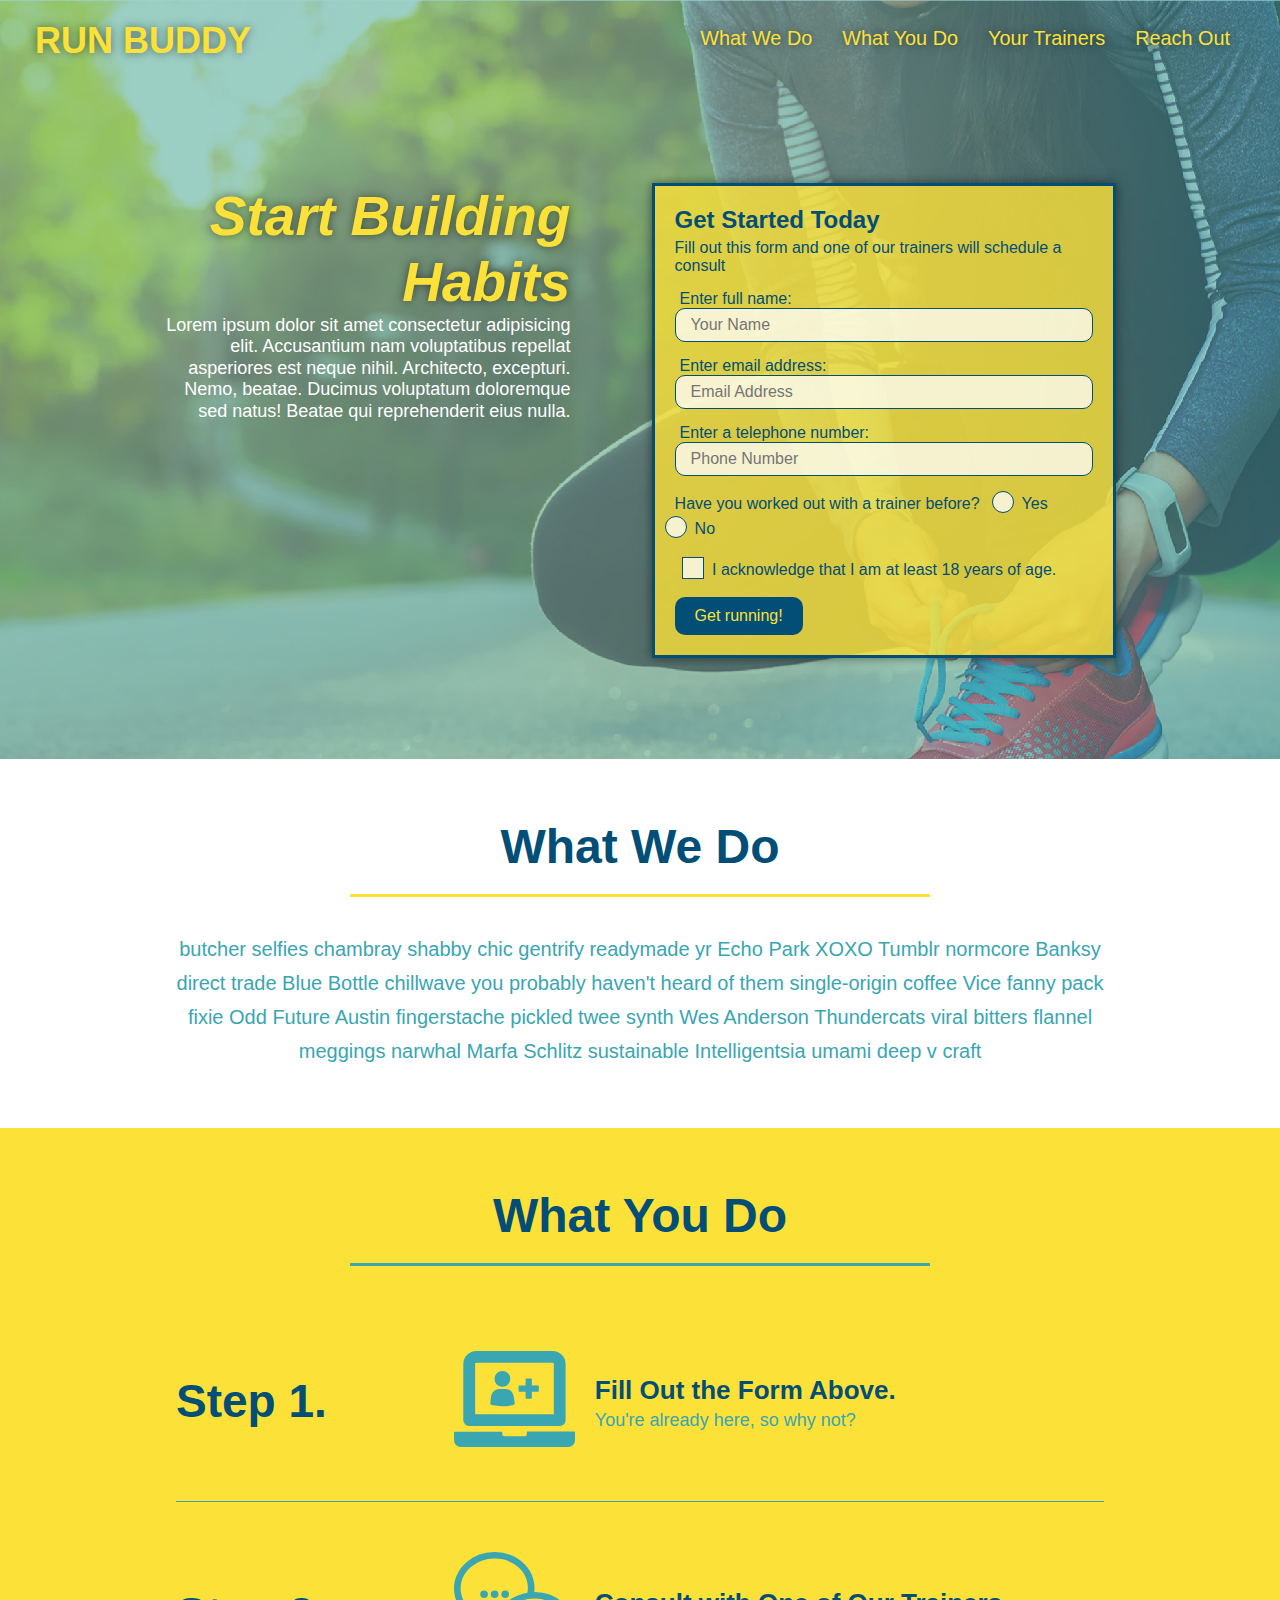
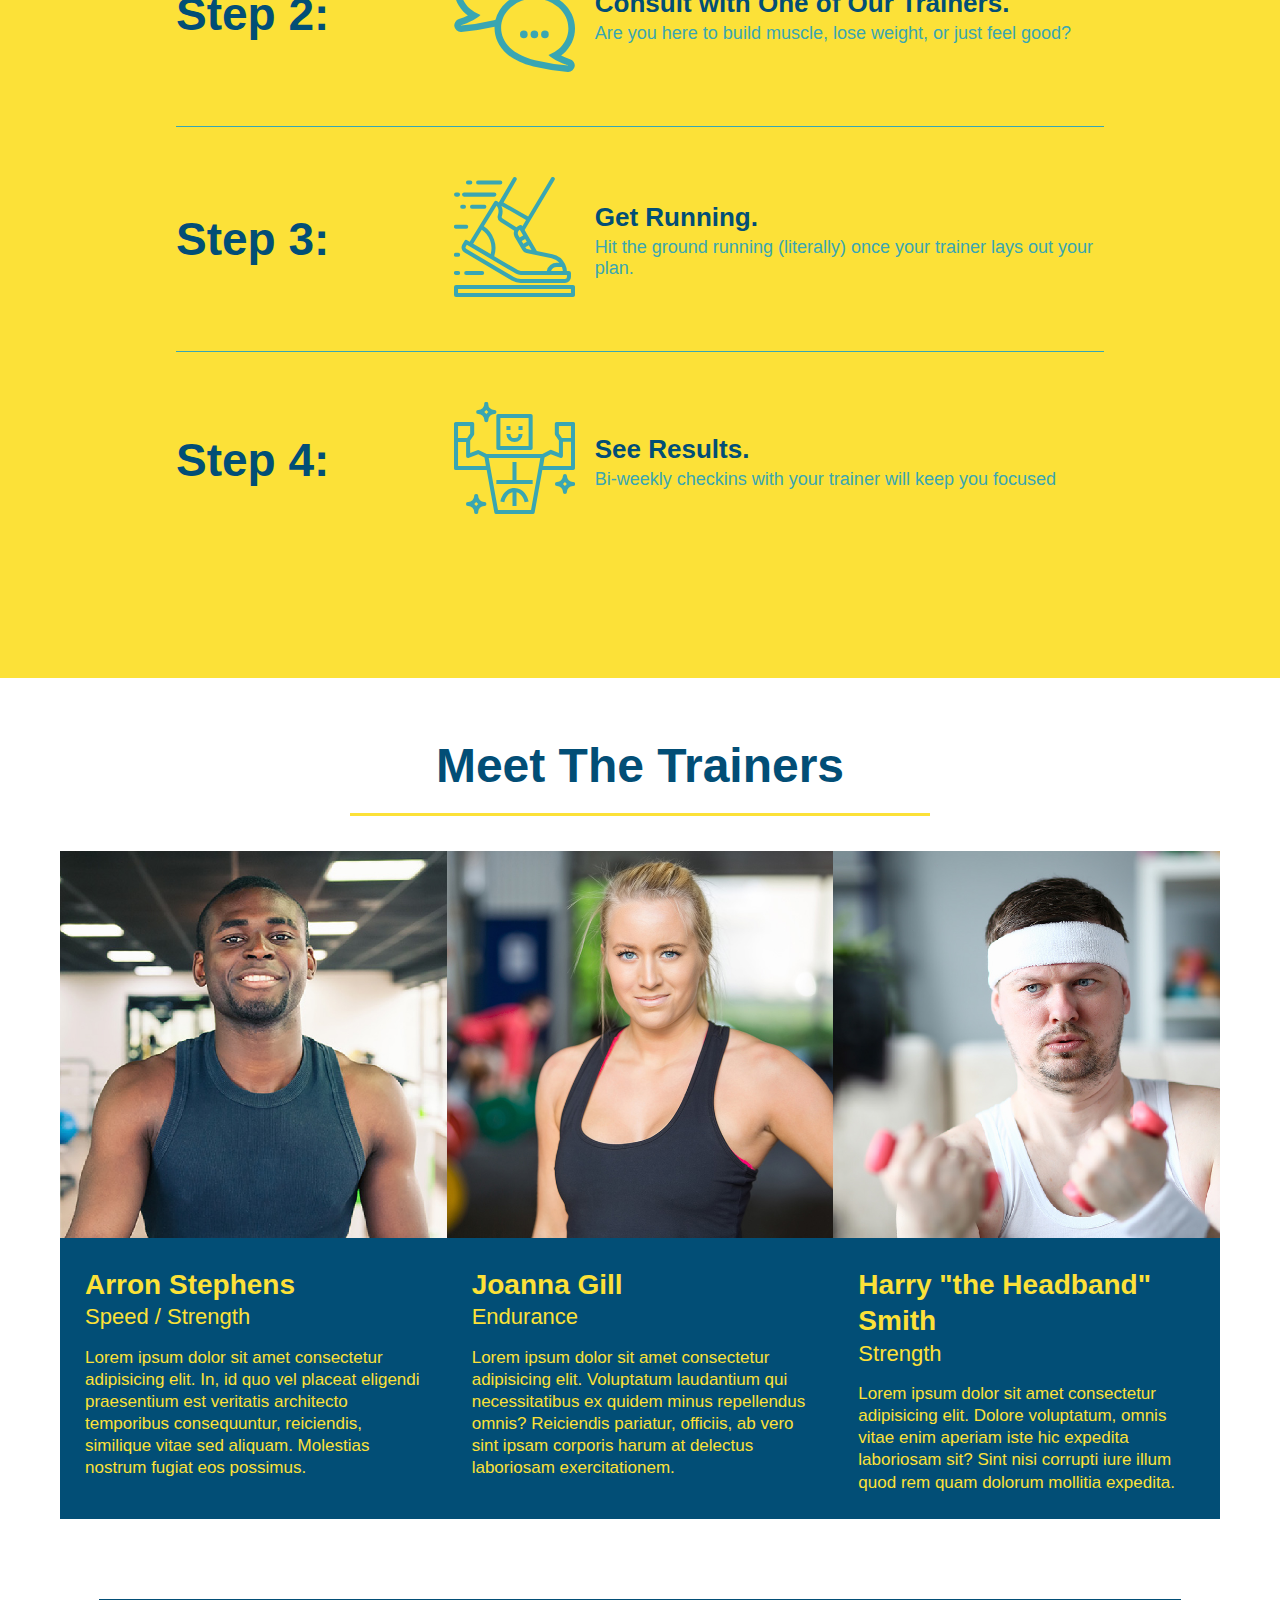
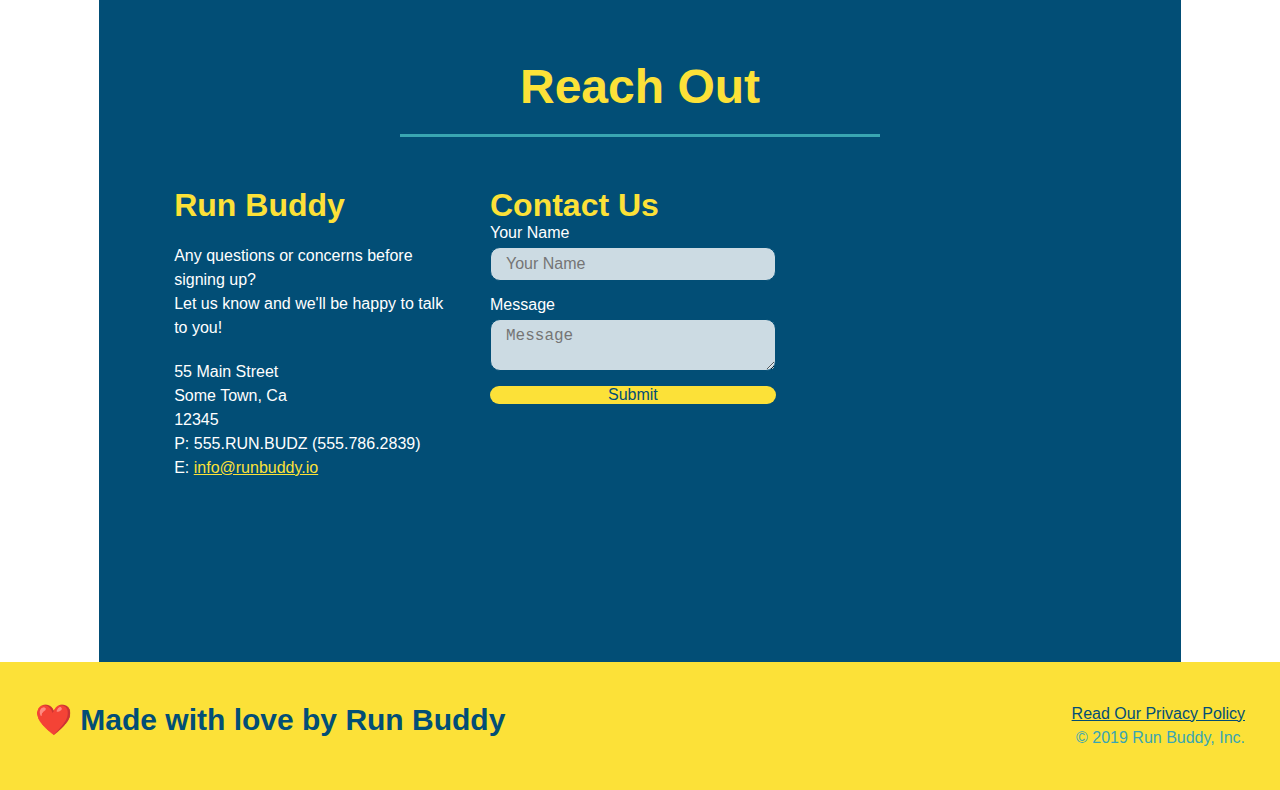
<file: index.html>
<!DOCTYPE html>
<html lang="en">
    <head>
        <meta charset="UTF-8"/>
        <meta name="viewport" content="width=device-width, initial-scale=1.0" />
        <title>Run Buddy</title>
        <link rel="stylesheet" href="./assets/css/style.css" />
    </head>
    <body>
    <!-- navigation -->
    <header>
    <h1>
        <a href="/">RUN BUDDY</a>
    </h1>
    <nav>
    <!-- Unordered list element -->
        <ul>
        <!-- List item element -->
        <li>
            <!-- Anchor element -->
            <a href="#what-we-do">What We Do</a>
            
        </li>
        <li>
            <a href="#what-you-do">What You Do</a>
        </li>
        <li>
            <a href="#your-trainers">Your Trainers</a>
        </li>
        <li>
        <a href="#reach-out">Reach Out</a>
        </li>
    </ul>
</nav>
</header>

    <!-- hero/jumbotron -->
    <section class="hero">
        <div class="hero-cta">
            <h2>Start Building Habits</h2>
            <p>
                Lorem ipsum dolor sit amet consectetur adipisicing elit. Accusantium nam voluptatibus repellat asperiores est neque nihil. 
                Architecto, excepturi. Nemo, beatae. Ducimus voluptatum doloremque sed natus! Beatae qui reprehenderit eius nulla.
            </p>
        </div>

        <div class="hero-form">
            <h3>Get Started Today</h3>
            <p>Fill out this form and one of our trainers will schedule a consult</p
            <form>
                <label for="name">Enter full name:</label>
                <input type="text" placeholder="Your Name" name="name" id="name" class="form-input">

                <label for="email">Enter email address:</label>
                <input type="text" placeholder="Email Address" name="email" id="email" class="form-input">

                <label for="phone">Enter a telephone number:</label>
                <input type="text" placeholder="Phone Number" name="phone" id="phone" class="form-input">
                <p>
                Have you worked out with a trainer before?
                <span class="radio-wrapper">
                    <input type="radio" name="trainer-confirm" id="trainer-yes" />
                    <label for="trainer-yes">Yes</label>
                </span>
                <span class="radio-wrapper">
                    <input type="radio" name="trainer-confirm" id="trainer-no" />
                    <label for="trainer-no">No</label>
                </span>
            </p>
            <p>
                <span class="checkbox-wrapper">
                    <input type="checkbox" name="age-confirm" id="checkbox" />
                    <label for="checkbox">I acknowledge that I am at least 18 years of age.</label>
                </span>                              
            </p>
            <button type="submit">
                Get running!
            </button>
        </form>
    </div>
</section>
<!-- end header -->

    <!-- "what we do" section -->
    <section id="what-we-do" class="intro">
        <div class="flex-row">
        <h2 class="section-title primary-border">What We Do</h2></div>
        <p>
            butcher selfies chambray shabby chic gentrify readymade yr Echo Park XOXO Tumblr normcore Banksy direct trade Blue
            Bottle chillwave you probably haven't heard of them single-origin coffee Vice fanny pack fixie Odd Future Austin
            fingerstache pickled twee synth Wes Anderson Thundercats viral bitters flannel meggings narwhal Marfa Schlitz
            sustainable Intelligentsia umami deep v craft
        </p>
        </div>
    </section>
    <!-- end "what we do" -->

    <!-- "what you do" section -->
    <section id="what-you-do" class="steps">
        <div class="flex-row">
        <h2 class="section-title secondary-border">What You Do</h2></div>

    <div class="step">
        <h3>Step 1.</h3>
        <div class="step-info">
            <div class="step-img">
            <img src="./assets/images/step-1.svg" alt="" />
            </div>
            <div class="step-text">
            <h4>Fill Out the Form Above.</h4>
            <p>You're already here, so why not?</p>
        </div>
    </div>
</div>

        <div class="step">
            <h3>Step 2:</h3>
            <div class="step-info">
                <div class="step-img">    
                <img src="./assets/images/step-2.svg" alt="" />
                </div>
                <div class="step-text">
                <h4>Consult with One of Our Trainers.</h4>
                <p>Are you here to build muscle, lose weight, or just feel good?</p>
        </div>
    </div>
</div>

        <div class="step">
            <h3>Step 3:</h3>
            <div class="step-info">
                <div class="step-img">
            <img src="assets/images/step-3.svg" alt="" />
            </div>
            <div class="step-text">
            <h4>Get Running.</h4>
            <p>Hit the ground running (literally) once your trainer lays out your plan.</p>
        </div>
    </div>
</div>

        <div class="step">
            <h3>Step 4:</h3>
            <div class="step-info">
                <div class="step-img">
            <img src="./assets/images/step-4.svg" alt="" />
            </div>
            <div class="step-text">
            <h4>See Results.</h4>
            <p>Bi-weekly checkins with your trainer will keep you focused</p>
        </div>
    </div>
</div>
    </section>
    <div class="trainers">
    <!-- "meet the trainers" section -->
    <section id="your-trainers">
        <div class="flex-row">
        <h2 class="section-title primary-border">Meet The Trainers</h2></div>

        <div class="trainers">
        <article class="trainer">
            <img src="./assets/images/trainer-1.jpg" alt="Arron Stephens in his workout clothes, ready to pump iron" />
            <div class="trainer-bio">
                <h3 class="trainer-name">Arron Stephens</h3>
                <h4 class="trainer-role">Speed / Strength</h4>
                <p>
                Lorem ipsum dolor sit amet consectetur adipisicing elit. In, id quo vel placeat eligendi praesentium est veritatis architecto temporibus consequuntur, 
                reiciendis, similique vitae sed aliquam. Molestias nostrum fugiat eos possimus.
                </p>
            </div>
        </article>

    <!-- second trainer bio -->
    <article class="trainer">
        <img src="./assets/images/trainer-2.jpg" alt="Joanna Gill cooling off after a workout" />
        <div class="trainer-bio">
            <h3 class="trainer-name">Joanna Gill</h3>
            <h4 class="trainer-role">Endurance</h4>
            <p>
                Lorem ipsum dolor sit amet consectetur adipisicing elit. Voluptatum laudantium qui necessitatibus ex quidem minus repellendus omnis? 
                Reiciendis pariatur, officiis, ab vero sint ipsam corporis harum at delectus laboriosam exercitationem.
            </p>
        </div>
    
    </article>

    <!-- third trainer bio -->
    <article class="trainer">
        <img src="./assets/images/trainer-3.jpg" alt="Harry Smith wearing a headband and lifting comically small pink weights" />
        <div class="trainer-bio">
            <h3 class="trainer-name">Harry "the Headband" Smith</h3>
            <h4 class="trainer-role">Strength</h4>
            <p>
                Lorem ipsum dolor sit amet consectetur adipisicing elit. Dolore voluptatum, 
                omnis vitae enim aperiam iste hic expedita laboriosam sit? Sint nisi corrupti iure illum quod rem quam dolorum mollitia expedita.
            </p>
        </div>
    </article>
</div>
    </section>

    <!-- "reach out" section -->
    <section id="reach-out" class="contact">
        <div class="flex-row">
        <h2 class="section-title secondary-border">Reach Out</h2></div>
        <div class="contact-info">
            <div>
                <h3>Run Buddy</h3>
                <p>
                    Any questions or concerns before signing up?
                    <br />
                    Let us know and we'll be happy to talk to you!
                </p>

                <address>
                    55 Main Street <br />
                    Some Town, Ca <br />
                    12345<br />
                    P: 555.RUN.BUDZ (555.786.2839)<br />
                    E: <a href="mailto:info@runbuddy.io">info@runbuddy.io</a>
                </address>

            </div>

            <div class="contact-form">
                <h3>Contact Us</h3>
                <form>
                    <label for="contact-name">Your Name</label>
                    <input type="text" id="contact-name" placeholder="Your Name" />
            
                    <label for="contact-message">Message</label>
                    <textarea id="contact-message" placeholder="Message"></textarea>
            
                    <button type="submit">Submit</button>
                </form>
            </div>

            <iframe
                src="https://www.google.com/maps/embed?pb=!1m18!1m12!1m3!1d3552.2813744206524!2d-82.25111778403682!3d27.084422559195225!2m3!1f0!2f0!3f0!3m2!1i1024!2i768!4f13.1!3m3!1m2!1s0x88c3530e6b4020c1%3A0x9796719fc998642e!2s2565%20Clovelon%20St%2C%20North%20Port%2C%20FL%2034291!5e0!3m2!1sen!2sus!4v1629335329958!5m2!1sen!2sus"
                style="border:0;"
                allowfullscreen=""
                loading="lazy">
            </iframe>

            </div>
        </section>

    <!-- footer -->
    <footer>
        <h2>❤️ Made with love by Run Buddy</h2>
        <div>
            <a href="./privacy-policy.html">Read Our Privacy Policy</a><br />
            &copy; 2019 Run Buddy, Inc.
        </div>
        </div>
    </footer>
    </header>
    </body>
</html>
</file>
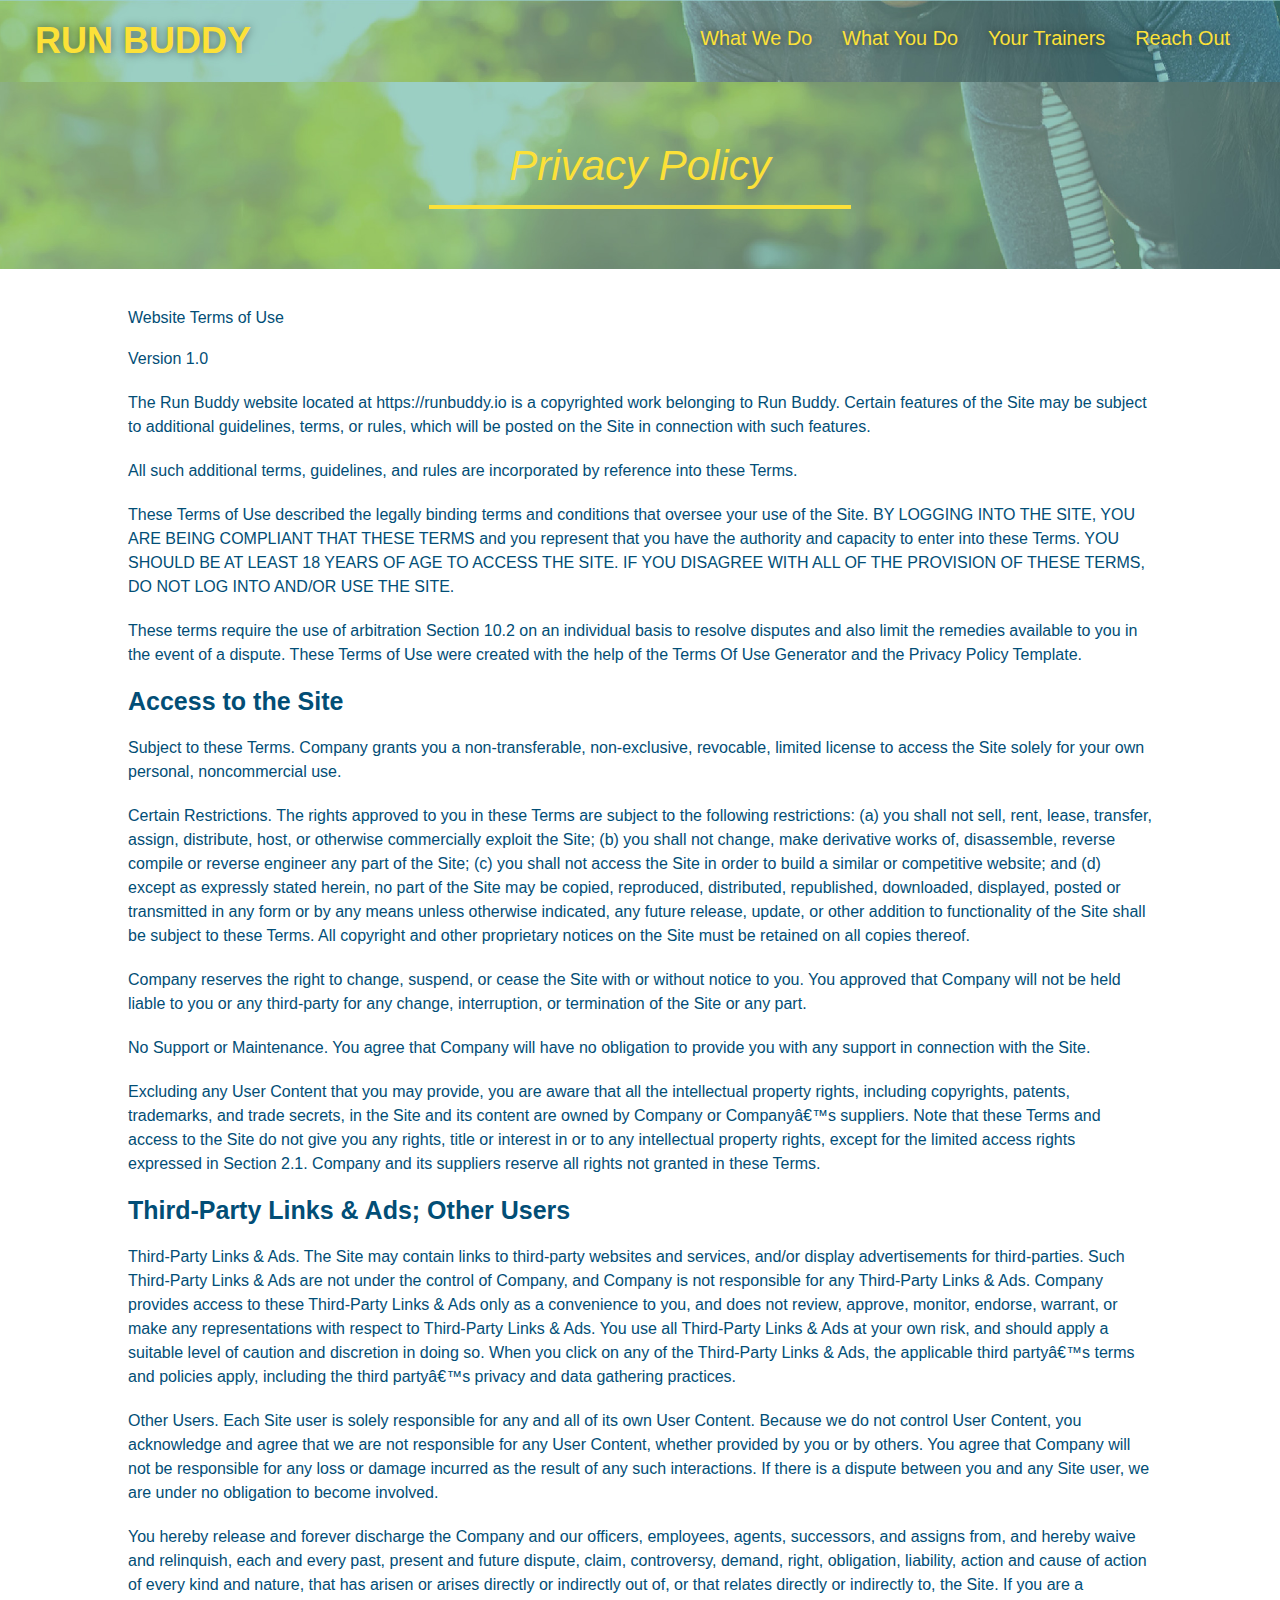
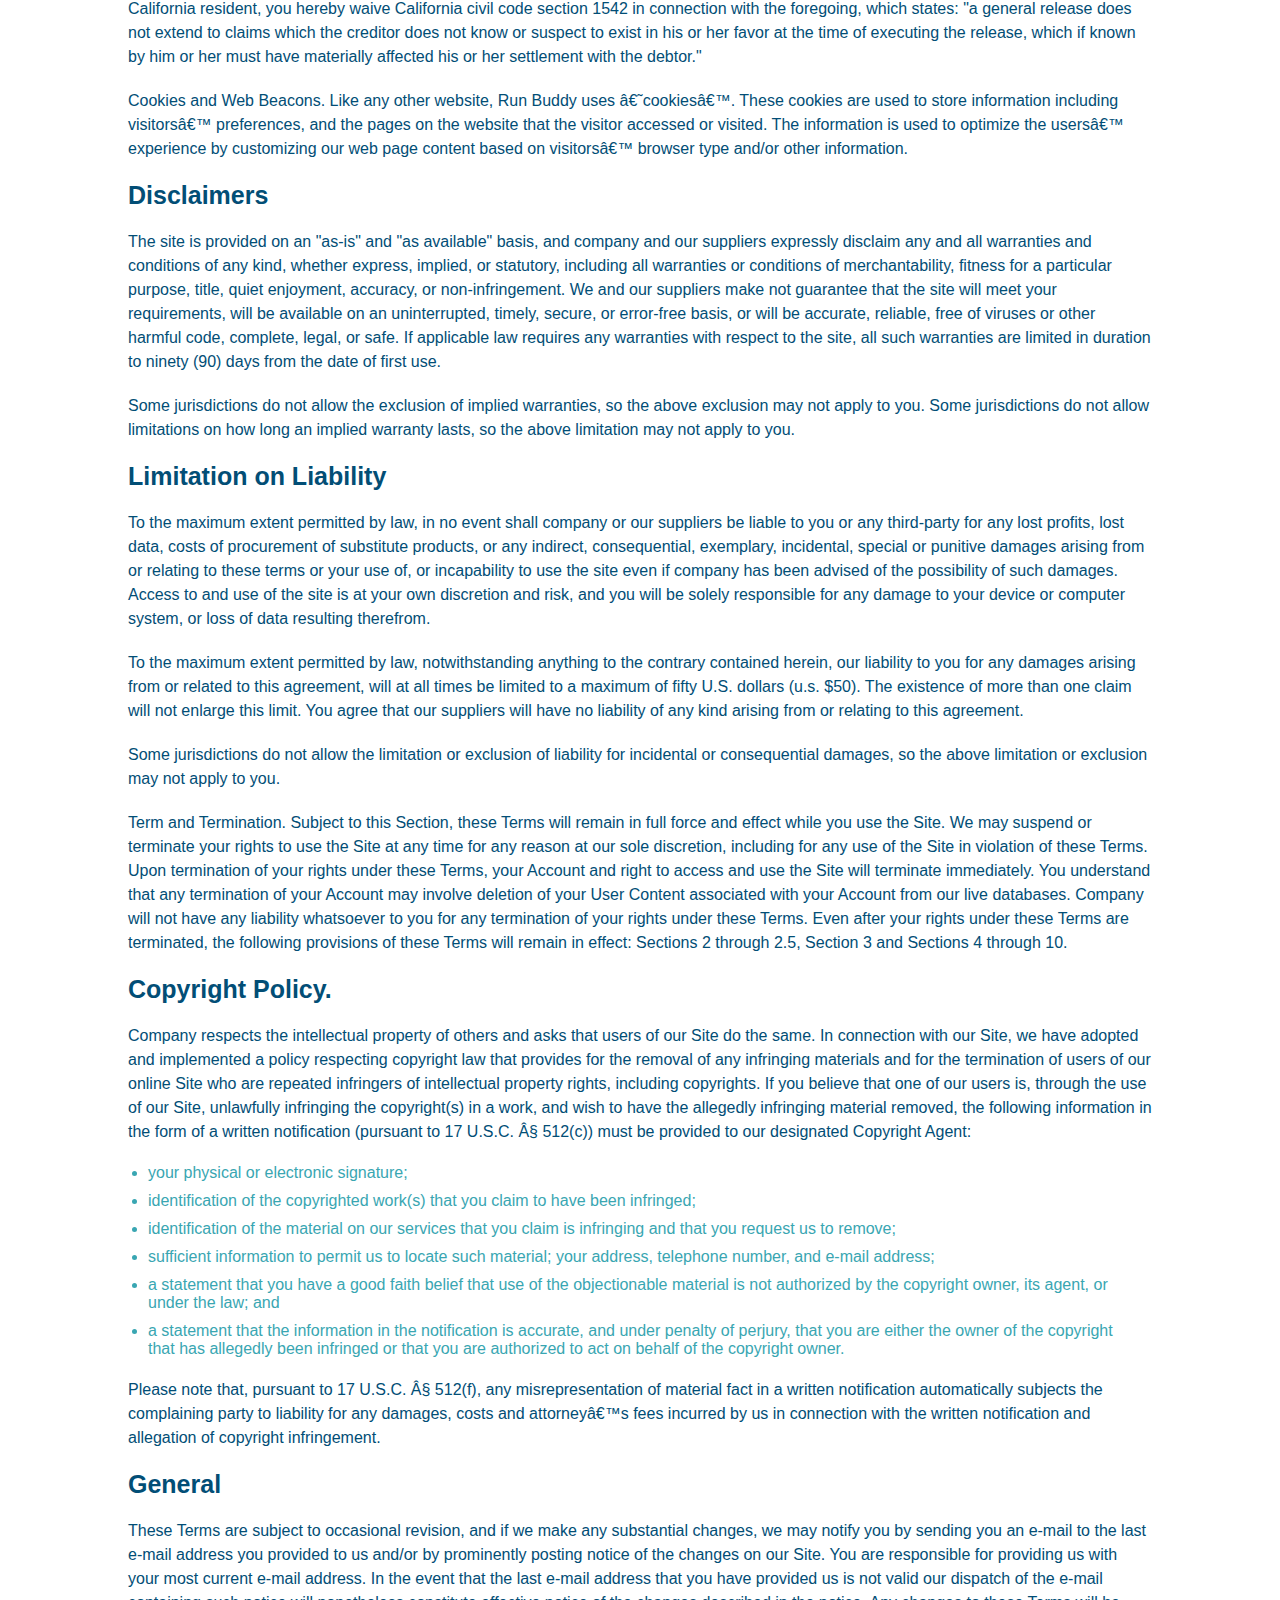
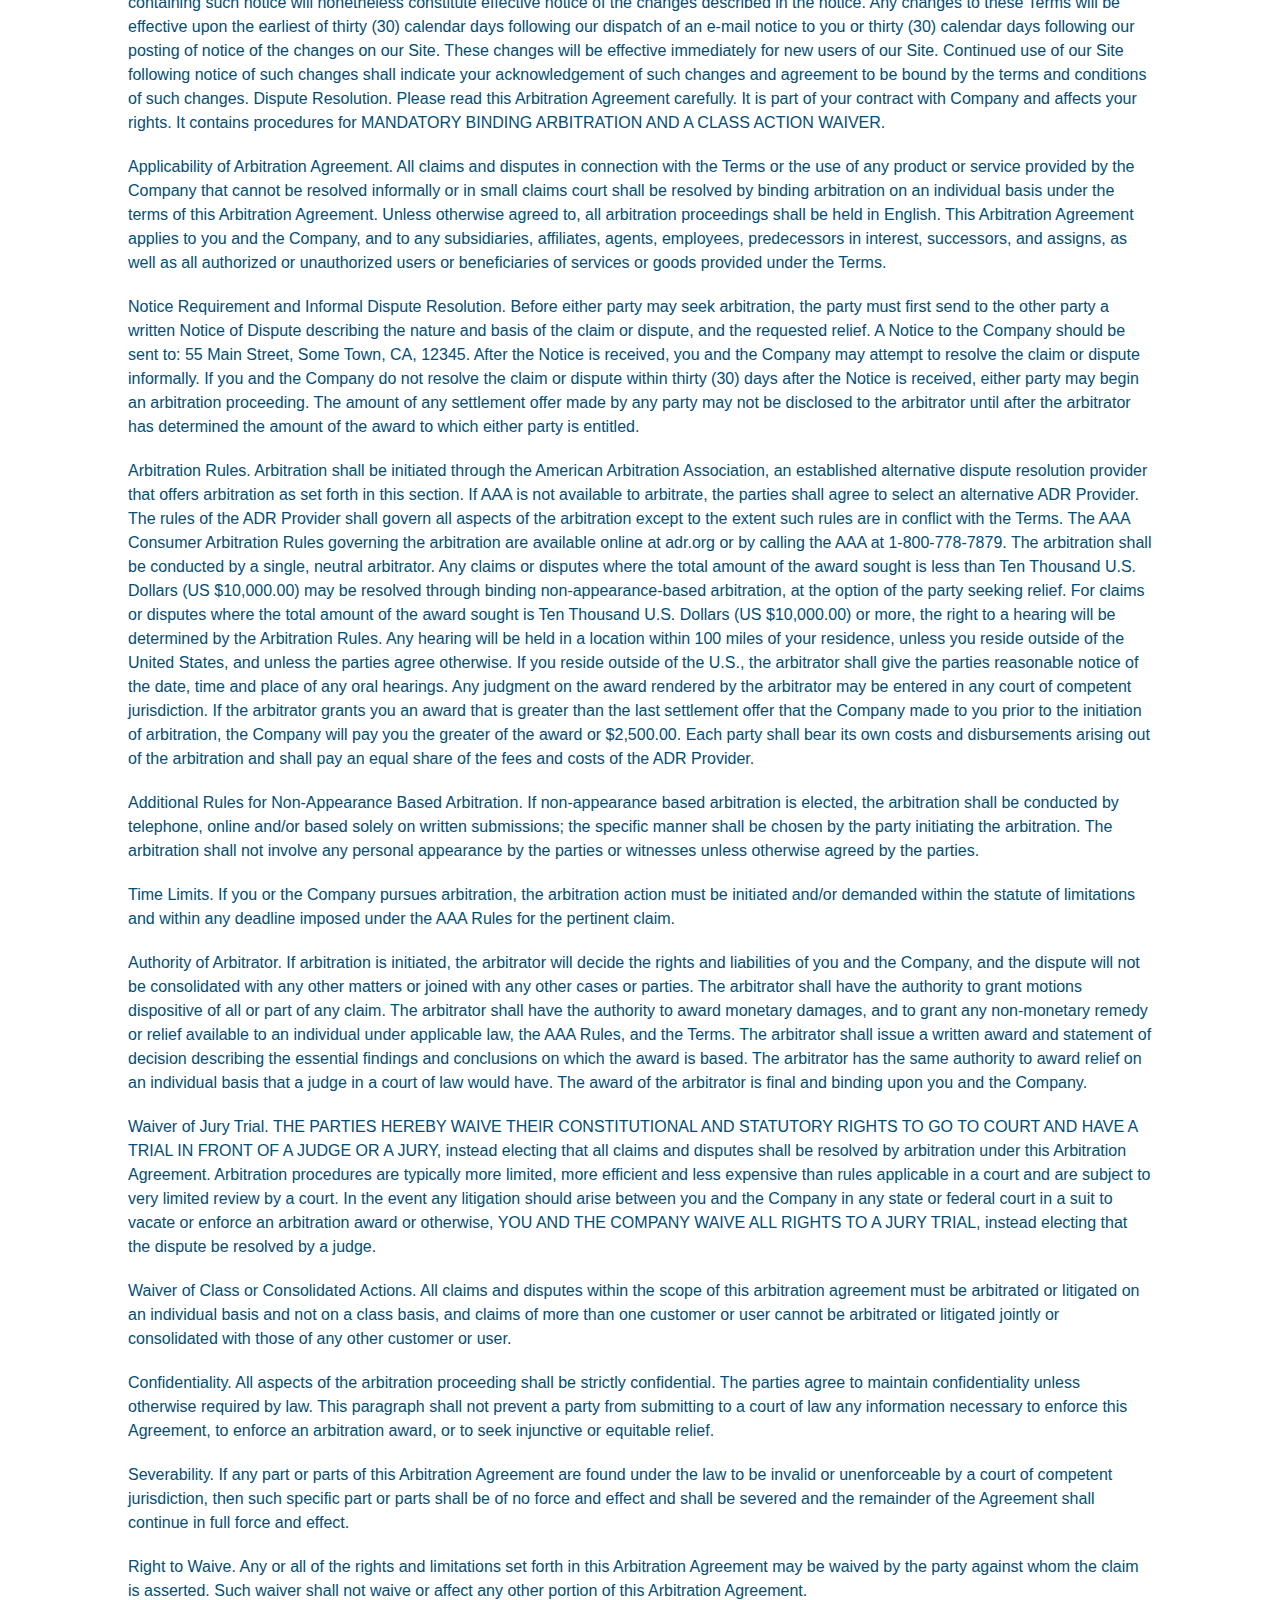
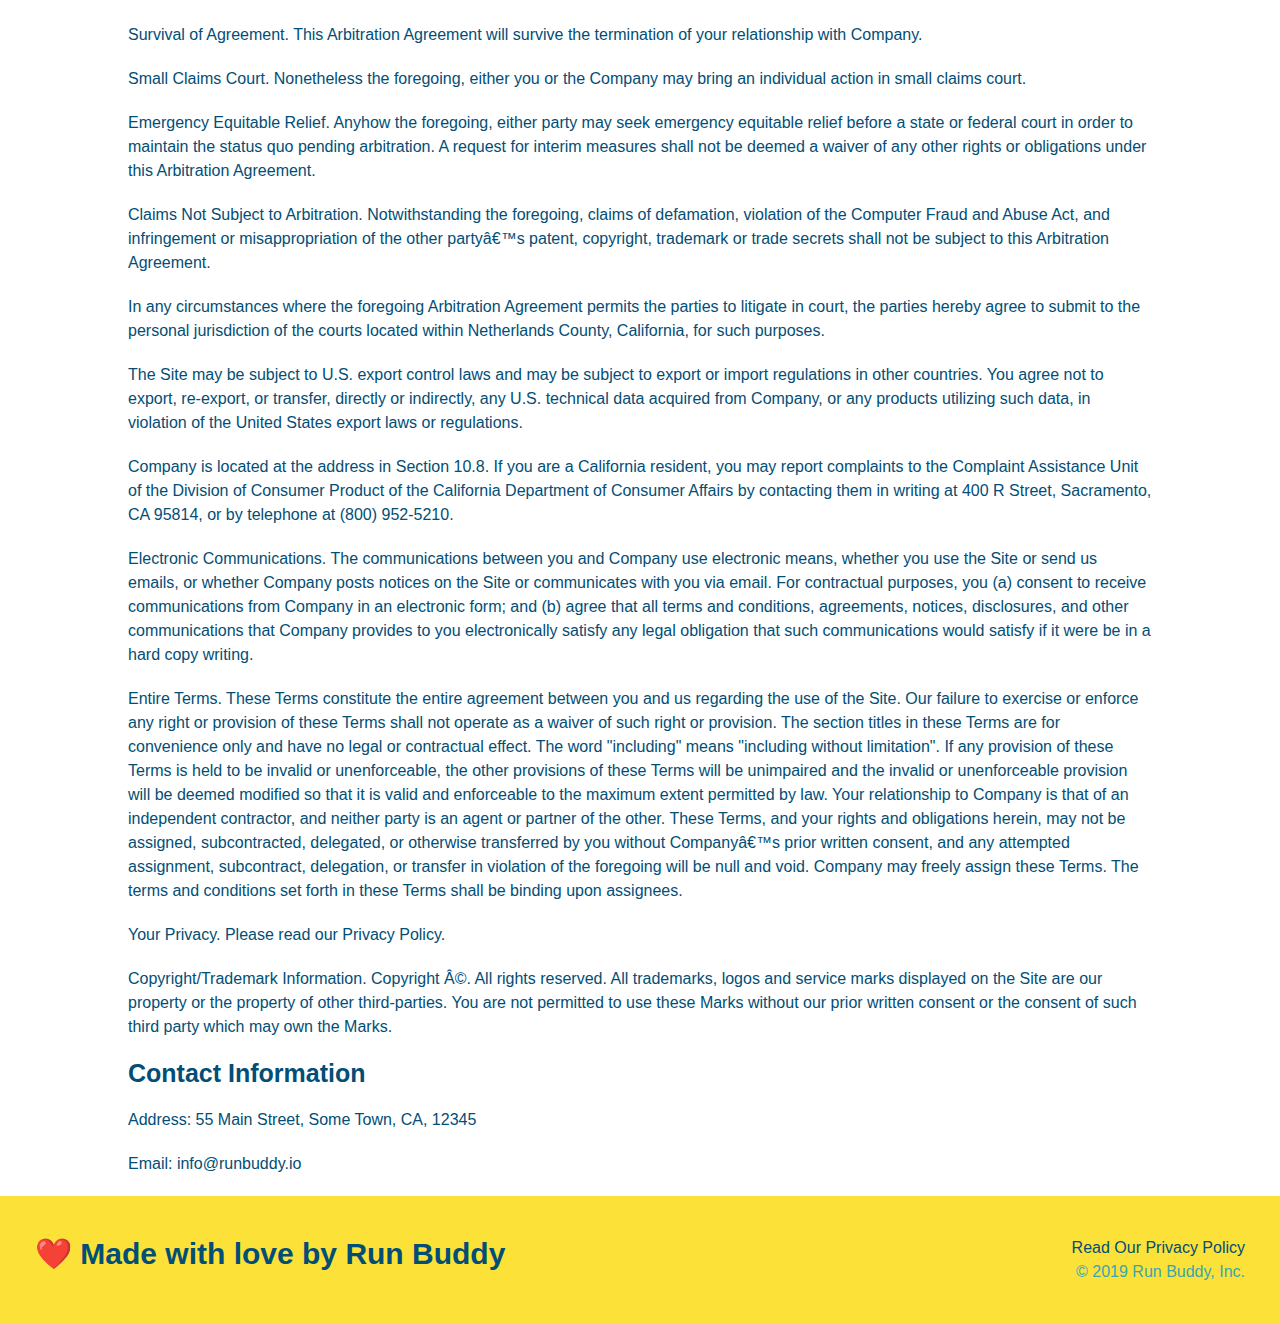
<file: privacy-policy.html>
<!DOCTYPE html>
<html lang="en-us">
    <head>
        <meta charset="UTF-8"/>
        <meta name="viewport" content="width=device-width, initial-scale=1.0" />
        <title>Privacy Policy - Run Buddy</title>
        <link rel="stylesheet" href="./assets/css/style.css" />
        <link rel="stylesheet" href="./assets/css/secondary-styles.css" />
        </head>
        <body>
            <!-- navigation -->
            <header>
                <h1>
                    <a href="/">RUN BUDDY</a>
                </h1>
                <nav>
                    <!-- Unordered list element -->
                    <ul>
                        <!-- List item element -->
                        <li>
                            <!-- Anchor element -->
                            <a href="./index.html#what-we-do">What We Do</a>
            
                        </li>
                        <li>
                            <a href="./index.html#what-you-do">What You Do</a>
                        </li>
                        <li>
                            <a href="./index.html#your-trainers">Your Trainers</a>
                        </li>
                        <li>
                            <a href="./index.html#reach-out">Reach Out</a>
                        </li>
                    </ul>
                </nav>
            </header>
            <section class="hero">
                <h2 class="page-title">
                    Privacy Policy
                </h2>
            </section>
            <article class="secondary-content"> 
                <p></p>
                    Website Terms of Use
                </p>
                
                <p>
                    Version 1.0
                </p>
                
                <p>
                    The Run Buddy website located at https://runbuddy.io is a copyrighted work belonging to Run Buddy. Certain
                    features of the Site may be subject to additional guidelines, terms, or rules, which will be posted on the Site
                    in connection with such features.
                </p>
                
                <p>
                    All such additional terms, guidelines, and rules are incorporated by reference into these Terms.
                </p>
                
                <p>
                    These Terms of Use described the legally binding terms and conditions that oversee your use of the Site. BY
                    LOGGING INTO THE SITE, YOU ARE BEING COMPLIANT THAT THESE TERMS and you represent that you have the authority
                    and capacity to enter into these Terms. YOU SHOULD BE AT LEAST 18 YEARS OF AGE TO ACCESS THE SITE. IF YOU
                    DISAGREE WITH ALL OF THE PROVISION OF THESE TERMS, DO NOT LOG INTO AND/OR USE THE SITE.
                </p>
                
                <p>
                    These terms require the use of arbitration Section 10.2 on an individual basis to resolve disputes and also
                    limit the remedies available to you in the event of a dispute. These Terms of Use were created with the help of
                    the Terms Of Use Generator and the Privacy Policy Template.
                </p>
                
                <h3>
                    Access to the Site
                </h3>
                
                <p>
                    Subject to these Terms. Company grants you a non-transferable, non-exclusive, revocable, limited license to
                    access the Site solely for your own personal, noncommercial use.
                </p>
                
                <p>
                    Certain Restrictions. The rights approved to you in these Terms are subject to the following restrictions: (a)
                    you shall not sell, rent, lease, transfer, assign, distribute, host, or otherwise commercially exploit the Site;
                    (b) you shall not change, make derivative works of, disassemble, reverse compile or reverse engineer any part of
                    the Site; (c) you shall not access the Site in order to build a similar or competitive website; and (d) except
                    as expressly stated herein, no part of the Site may be copied, reproduced, distributed, republished, downloaded,
                    displayed, posted or transmitted in any form or by any means unless otherwise indicated, any future release,
                    update, or other addition to functionality of the Site shall be subject to these Terms. All copyright and other
                    proprietary notices on the Site must be retained on all copies thereof.
                </p>
                
                <p>
                    Company reserves the right to change, suspend, or cease the Site with or without notice to you. You approved
                    that Company will not be held liable to you or any third-party for any change, interruption, or termination of
                    the Site or any part.
                </p>
                
                <p>
                    No Support or Maintenance. You agree that Company will have no obligation to provide you with any support in
                    connection with the Site.
                </p>
                
                <p>
                    Excluding any User Content that you may provide, you are aware that all the intellectual property rights,
                    including copyrights, patents, trademarks, and trade secrets, in the Site and its content are owned by Company
                    or Companyâ€™s suppliers. Note that these Terms and access to the Site do not give you any rights, title or
                    interest in or to any intellectual property rights, except for the limited access rights expressed in Section
                    2.1. Company and its suppliers reserve all rights not granted in these Terms.
                </p>
                
                <h3>
                    Third-Party Links & Ads; Other Users
                </h3>
                
                <p>
                    Third-Party Links & Ads. The Site may contain links to third-party websites and services, and/or display
                    advertisements for third-parties. Such Third-Party Links & Ads are not under the control of Company, and Company
                    is not responsible for any Third-Party Links & Ads. Company provides access to these Third-Party Links & Ads
                    only as a convenience to you, and does not review, approve, monitor, endorse, warrant, or make any
                    representations with respect to Third-Party Links & Ads. You use all Third-Party Links & Ads at your own risk,
                    and should apply a suitable level of caution and discretion in doing so. When you click on any of the
                    Third-Party Links & Ads, the applicable third partyâ€™s terms and policies apply, including the third partyâ€™s
                    privacy and data gathering practices.
                </p>
                
                <p>
                    Other Users. Each Site user is solely responsible for any and all of its own User Content. Because we do not
                    control User Content, you acknowledge and agree that we are not responsible for any User Content, whether
                    provided by you or by others. You agree that Company will not be responsible for any loss or damage incurred as
                    the result of any such interactions. If there is a dispute between you and any Site user, we are under no
                    obligation to become involved.
                </p>
                
                <p>
                    You hereby release and forever discharge the Company and our officers, employees, agents, successors, and
                    assigns from, and hereby waive and relinquish, each and every past, present and future dispute, claim,
                    controversy, demand, right, obligation, liability, action and cause of action of every kind and nature, that has
                    arisen or arises directly or indirectly out of, or that relates directly or indirectly to, the Site. If you are
                    a California resident, you hereby waive California civil code section 1542 in connection with the foregoing,
                    which states: "a general release does not extend to claims which the creditor does not know or suspect to exist
                    in his or her favor at the time of executing the release, which if known by him or her must have materially
                    affected his or her settlement with the debtor."
                </p>
                
                <p>
                    Cookies and Web Beacons. Like any other website, Run Buddy uses â€˜cookiesâ€™. These cookies are used to store
                    information including visitorsâ€™ preferences, and the pages on the website that the visitor accessed or visited.
                    The information is used to optimize the usersâ€™ experience by customizing our web page content based on visitorsâ€™
                    browser type and/or other information.
                </p>
                
                <h3>
                    Disclaimers
                </h3>
                
                <p>
                    The site is provided on an "as-is" and "as available" basis, and company and our suppliers expressly disclaim
                    any and all warranties and conditions of any kind, whether express, implied, or statutory, including all
                    warranties or conditions of merchantability, fitness for a particular purpose, title, quiet enjoyment, accuracy,
                    or non-infringement. We and our suppliers make not guarantee that the site will meet your requirements, will be
                    available on an uninterrupted, timely, secure, or error-free basis, or will be accurate, reliable, free of
                    viruses or other harmful code, complete, legal, or safe. If applicable law requires any warranties with respect
                    to the site, all such warranties are limited in duration to ninety (90) days from the date of first use.
                </p>
                
                <p>
                    Some jurisdictions do not allow the exclusion of implied warranties, so the above exclusion may not apply to
                    you. Some jurisdictions do not allow limitations on how long an implied warranty lasts, so the above limitation
                    may not apply to you.
                </p>
                
                <h3>
                    Limitation on Liability
                </h3>
                
                <p>
                    To the maximum extent permitted by law, in no event shall company or our suppliers be liable to you or any
                    third-party for any lost profits, lost data, costs of procurement of substitute products, or any indirect,
                    consequential, exemplary, incidental, special or punitive damages arising from or relating to these terms or
                    your use of, or incapability to use the site even if company has been advised of the possibility of such
                    damages. Access to and use of the site is at your own discretion and risk, and you will be solely responsible
                    for any damage to your device or computer system, or loss of data resulting therefrom.
                </p>
                
                <p>
                    To the maximum extent permitted by law, notwithstanding anything to the contrary contained herein, our liability
                    to you for any damages arising from or related to this agreement, will at all times be limited to a maximum of
                    fifty U.S. dollars (u.s. $50). The existence of more than one claim will not enlarge this limit. You agree that
                    our suppliers will have no liability of any kind arising from or relating to this agreement.
                </p>
                
                <p>
                    Some jurisdictions do not allow the limitation or exclusion of liability for incidental or consequential
                    damages, so the above limitation or exclusion may not apply to you.
                </p>
                
                <p>
                    Term and Termination. Subject to this Section, these Terms will remain in full force and effect while you use
                    the Site. We may suspend or terminate your rights to use the Site at any time for any reason at our sole
                    discretion, including for any use of the Site in violation of these Terms. Upon termination of your rights under
                    these Terms, your Account and right to access and use the Site will terminate immediately. You understand that
                    any termination of your Account may involve deletion of your User Content associated with your Account from our
                    live databases. Company will not have any liability whatsoever to you for any termination of your rights under
                    these Terms. Even after your rights under these Terms are terminated, the following provisions of these Terms
                    will remain in effect: Sections 2 through 2.5, Section 3 and Sections 4 through 10.
                </p>
                
                <h3>
                    Copyright Policy.
                </h3>
                
                <p>
                    Company respects the intellectual property of others and asks that users of our Site do the same. In connection
                    with our Site, we have adopted and implemented a policy respecting copyright law that provides for the removal
                    of any infringing materials and for the termination of users of our online Site who are repeated infringers of
                    intellectual property rights, including copyrights. If you believe that one of our users is, through the use of
                    our Site, unlawfully infringing the copyright(s) in a work, and wish to have the allegedly infringing material
                    removed, the following information in the form of a written notification (pursuant to 17 U.S.C. Â§ 512(c)) must
                    be provided to our designated Copyright Agent:
                </p>
                
                <ul>
                    <li>
                        your physical or electronic signature;
                    </li>
                    <li>
                        identification of the copyrighted work(s) that you claim to have been infringed;
                    </li>
                    <li>
                        identification of the material on our services that you claim is infringing and that you request us to remove;
                    </li>
                    <li>
                        sufficient information to permit us to locate such material; your address, telephone number, and e-mail
                        address;
                    </li>
                    <li>
                        a statement that you have a good faith belief that use of the objectionable material is not authorized by the
                        copyright owner, its agent, or under the law; and
                    </li>
                    <li>
                        a statement that the information in the notification is accurate, and under penalty of perjury, that you are
                        either the owner of the copyright that has allegedly been infringed or that you are authorized to act on
                        behalf of the copyright owner.
                    </li>
                </ul>
                
                <p>
                    Please note that, pursuant to 17 U.S.C. Â§ 512(f), any misrepresentation of material fact in a written
                    notification automatically subjects the complaining party to liability for any damages, costs and attorneyâ€™s
                    fees incurred by us in connection with the written notification and allegation of copyright infringement.
                </p>
                
                <h3>
                    General
                </h3>
                
                <p>
                    These Terms are subject to occasional revision, and if we make any substantial changes, we may notify you by
                    sending you an e-mail to the last e-mail address you provided to us and/or by prominently posting notice of the
                    changes on our Site. You are responsible for providing us with your most current e-mail address. In the event
                    that the last e-mail address that you have provided us is not valid our dispatch of the e-mail containing such
                    notice will nonetheless constitute effective notice of the changes described in the notice. Any changes to these
                    Terms will be effective upon the earliest of thirty (30) calendar days following our dispatch of an e-mail
                    notice to you or thirty (30) calendar days following our posting of notice of the changes on our Site. These
                    changes will be effective immediately for new users of our Site. Continued use of our Site following notice of
                    such changes shall indicate your acknowledgement of such changes and agreement to be bound by the terms and
                    conditions of such changes. Dispute Resolution. Please read this Arbitration Agreement carefully. It is part of
                    your contract with Company and affects your rights. It contains procedures for MANDATORY BINDING ARBITRATION AND
                    A CLASS ACTION WAIVER.
                </p>
                
                <p>
                    Applicability of Arbitration Agreement. All claims and disputes in connection with the Terms or the use of any
                    product or service provided by the Company that cannot be resolved informally or in small claims court shall be
                    resolved by binding arbitration on an individual basis under the terms of this Arbitration Agreement. Unless
                    otherwise agreed to, all arbitration proceedings shall be held in English. This Arbitration Agreement applies to
                    you and the Company, and to any subsidiaries, affiliates, agents, employees, predecessors in interest,
                    successors, and assigns, as well as all authorized or unauthorized users or beneficiaries of services or goods
                    provided under the Terms.
                </p>
                
                <p>
                    Notice Requirement and Informal Dispute Resolution. Before either party may seek arbitration, the party must
                    first send to the other party a written Notice of Dispute describing the nature and basis of the claim or
                    dispute, and the requested relief. A Notice to the Company should be sent to: 55 Main Street, Some Town, CA,
                    12345. After the Notice is received, you and the Company may attempt to resolve the claim or dispute informally.
                    If you and the Company do not resolve the claim or dispute within thirty (30) days after the Notice is received,
                    either party may begin an arbitration proceeding. The amount of any settlement offer made by any party may not
                    be disclosed to the arbitrator until after the arbitrator has determined the amount of the award to which either
                    party is entitled.
                </p>
                
                <p>
                    Arbitration Rules. Arbitration shall be initiated through the American Arbitration Association, an established
                    alternative dispute resolution provider that offers arbitration as set forth in this section. If AAA is not
                    available to arbitrate, the parties shall agree to select an alternative ADR Provider. The rules of the ADR
                    Provider shall govern all aspects of the arbitration except to the extent such rules are in conflict with the
                    Terms. The AAA Consumer Arbitration Rules governing the arbitration are available online at adr.org or by
                    calling the AAA at 1-800-778-7879. The arbitration shall be conducted by a single, neutral arbitrator. Any
                    claims or disputes where the total amount of the award sought is less than Ten Thousand U.S. Dollars (US
                    $10,000.00) may be resolved through binding non-appearance-based arbitration, at the option of the party seeking
                    relief. For claims or disputes where the total amount of the award sought is Ten Thousand U.S. Dollars (US
                    $10,000.00) or more, the right to a hearing will be determined by the Arbitration Rules. Any hearing will be
                    held in a location within 100 miles of your residence, unless you reside outside of the United States, and
                    unless the parties agree otherwise. If you reside outside of the U.S., the arbitrator shall give the parties
                    reasonable notice of the date, time and place of any oral hearings. Any judgment on the award rendered by the
                    arbitrator may be entered in any court of competent jurisdiction. If the arbitrator grants you an award that is
                    greater than the last settlement offer that the Company made to you prior to the initiation of arbitration, the
                    Company will pay you the greater of the award or $2,500.00. Each party shall bear its own costs and
                    disbursements arising out of the arbitration and shall pay an equal share of the fees and costs of the ADR
                    Provider.
                </p>
                
                <p>
                    Additional Rules for Non-Appearance Based Arbitration. If non-appearance based arbitration is elected, the
                    arbitration shall be conducted by telephone, online and/or based solely on written submissions; the specific
                    manner shall be chosen by the party initiating the arbitration. The arbitration shall not involve any personal
                    appearance by the parties or witnesses unless otherwise agreed by the parties.
                </p>
                
                <p>
                    Time Limits. If you or the Company pursues arbitration, the arbitration action must be initiated and/or demanded
                    within the statute of limitations and within any deadline imposed under the AAA Rules for the pertinent claim.
                </p>
                
                <p>
                    Authority of Arbitrator. If arbitration is initiated, the arbitrator will decide the rights and liabilities of
                    you and the Company, and the dispute will not be consolidated with any other matters or joined with any other
                    cases or parties. The arbitrator shall have the authority to grant motions dispositive of all or part of any
                    claim. The arbitrator shall have the authority to award monetary damages, and to grant any non-monetary remedy
                    or relief available to an individual under applicable law, the AAA Rules, and the Terms. The arbitrator shall
                    issue a written award and statement of decision describing the essential findings and conclusions on which the
                    award is based. The arbitrator has the same authority to award relief on an individual basis that a judge in a
                    court of law would have. The award of the arbitrator is final and binding upon you and the Company.
                </p>
                
                <p>
                    Waiver of Jury Trial. THE PARTIES HEREBY WAIVE THEIR CONSTITUTIONAL AND STATUTORY RIGHTS TO GO TO COURT AND HAVE
                    A TRIAL IN FRONT OF A JUDGE OR A JURY, instead electing that all claims and disputes shall be resolved by
                    arbitration under this Arbitration Agreement. Arbitration procedures are typically more limited, more efficient
                    and less expensive than rules applicable in a court and are subject to very limited review by a court. In the
                    event any litigation should arise between you and the Company in any state or federal court in a suit to vacate
                    or enforce an arbitration award or otherwise, YOU AND THE COMPANY WAIVE ALL RIGHTS TO A JURY TRIAL, instead
                    electing that the dispute be resolved by a judge.
                </p>
                
                <p>
                    Waiver of Class or Consolidated Actions. All claims and disputes within the scope of this arbitration agreement
                    must be arbitrated or litigated on an individual basis and not on a class basis, and claims of more than one
                    customer or user cannot be arbitrated or litigated jointly or consolidated with those of any other customer or
                    user.
                </p>
                
                <p>
                    Confidentiality. All aspects of the arbitration proceeding shall be strictly confidential. The parties agree to
                    maintain confidentiality unless otherwise required by law. This paragraph shall not prevent a party from
                    submitting to a court of law any information necessary to enforce this Agreement, to enforce an arbitration
                    award, or to seek injunctive or equitable relief.
                </p>
                
                <p>
                    Severability. If any part or parts of this Arbitration Agreement are found under the law to be invalid or
                    unenforceable by a court of competent jurisdiction, then such specific part or parts shall be of no force and
                    effect and shall be severed and the remainder of the Agreement shall continue in full force and effect.
                </p>
                
                <p>
                    Right to Waive. Any or all of the rights and limitations set forth in this Arbitration Agreement may be waived
                    by the party against whom the claim is asserted. Such waiver shall not waive or affect any other portion of this
                    Arbitration Agreement.
                </p>
                
                <p>
                    Survival of Agreement. This Arbitration Agreement will survive the termination of your relationship with
                    Company.
                </p>
                
                <p>
                    Small Claims Court. Nonetheless the foregoing, either you or the Company may bring an individual action in small
                    claims court.
                </p>
                
                <p>
                    Emergency Equitable Relief. Anyhow the foregoing, either party may seek emergency equitable relief before a
                    state or federal court in order to maintain the status quo pending arbitration. A request for interim measures
                    shall not be deemed a waiver of any other rights or obligations under this Arbitration Agreement.
                </p>
                
                <p>
                    Claims Not Subject to Arbitration. Notwithstanding the foregoing, claims of defamation, violation of the
                    Computer Fraud and Abuse Act, and infringement or misappropriation of the other partyâ€™s patent, copyright,
                    trademark or trade secrets shall not be subject to this Arbitration Agreement.
                </p>
                
                <p>
                    In any circumstances where the foregoing Arbitration Agreement permits the parties to litigate in court, the
                    parties hereby agree to submit to the personal jurisdiction of the courts located within Netherlands County,
                    California, for such purposes.
                </p>
                
                <p>
                    The Site may be subject to U.S. export control laws and may be subject to export or import regulations in other
                    countries. You agree not to export, re-export, or transfer, directly or indirectly, any U.S. technical data
                    acquired from Company, or any products utilizing such data, in violation of the United States export laws or
                    regulations.
                </p>
                
                <p>
                    Company is located at the address in Section 10.8. If you are a California resident, you may report complaints
                    to the Complaint Assistance Unit of the Division of Consumer Product of the California Department of Consumer
                    Affairs by contacting them in writing at 400 R Street, Sacramento, CA 95814, or by telephone at (800) 952-5210.
                </p>
                
                <p>
                    Electronic Communications. The communications between you and Company use electronic means, whether you use the
                    Site or send us emails, or whether Company posts notices on the Site or communicates with you via email. For
                    contractual purposes, you (a) consent to receive communications from Company in an electronic form; and (b)
                    agree that all terms and conditions, agreements, notices, disclosures, and other communications that Company
                    provides to you electronically satisfy any legal obligation that such communications would satisfy if it were be
                    in a hard copy writing.
                </p>
                
                <p>
                    Entire Terms. These Terms constitute the entire agreement between you and us regarding the use of the Site. Our
                    failure to exercise or enforce any right or provision of these Terms shall not operate as a waiver of such right
                    or provision. The section titles in these Terms are for convenience only and have no legal or contractual
                    effect. The word "including" means "including without limitation". If any provision of these Terms is held to be
                    invalid or unenforceable, the other provisions of these Terms will be unimpaired and the invalid or
                    unenforceable provision will be deemed modified so that it is valid and enforceable to the maximum extent
                    permitted by law. Your relationship to Company is that of an independent contractor, and neither party is an
                    agent or partner of the other. These Terms, and your rights and obligations herein, may not be assigned,
                    subcontracted, delegated, or otherwise transferred by you without Companyâ€™s prior written consent, and any
                    attempted assignment, subcontract, delegation, or transfer in violation of the foregoing will be null and void.
                    Company may freely assign these Terms. The terms and conditions set forth in these Terms shall be binding upon
                    assignees.
                </p>
                
                <p>
                    Your Privacy. Please read our Privacy Policy.
                </p>
                
                <p>
                    Copyright/Trademark Information. Copyright Â©. All rights reserved. All trademarks, logos and service marks
                    displayed on the Site are our property or the property of other third-parties. You are not permitted to use
                    these Marks without our prior written consent or the consent of such third party which may own the Marks.
                </p>
                
                <h3>
                    Contact Information
                </h3>
                
                <p>
                    Address: 55 Main Street, Some Town, CA, 12345
                </p>
                
                <p>
                    Email: info@runbuddy.io
                </p>

            </article>
            <!-- footer -->
            <footer>
                <h2>❤️ Made with love by Run Buddy</h2>
                <div>
                    <a>Read Our Privacy Policy</a><br />
                    &copy; 2019 Run Buddy, Inc.
                </div>
                </div>
            </footer>
        </body>
    
</html>
</file>
<file: assets/css/style.css>
:root {
    --primary-color: #fce138;
    --secondary-color: #024e76;
    --tertiary-color: #39a6b2;
}

* {
    margin: 0;
    padding: 0;
    box-sizing: border-box;
}


body {
    /* more on this crazy alphanumerical value in a minute! */
    color: var(--tertiary-color);
    font-family: Helvetica, Arial, sans-serif;
}

/* apply styles to <header> */
header {
    padding: 20px 35px;
    background-color: var(--tertiary-color);
    display: flex;
    justify-content: space-between;
    flex-wrap: wrap;
    position: -webkit-sticky;
    position: sticky;
    top: 0;
    background-image: url("../images/hero-bg.jpg");
    background-size: cover;
    background-position: center;
    background-attachment: fixed;
    background-position: 80%;
    z-index: 9999;
}
header h1 {
    font-weight: bold;
    font-size: 36px;
    color: var(--primary-color);
    margin: 0;
    text-shadow: 0 0 10px rgba(0, 0, 0, 0.5);
}

header a {
    text-decoration: none;
    color: var(--primary-color);
}

header nav {
    margin: 7px 0;
}

header nav ul {
    display: flex;
    flex-wrap: wrap;
    justify-content: space-between;
    align-items: center;
    list-style: none;
}

header nav ul li a {
    padding: 10px 15px;
    font-weight: lighter;
    font-size: 1.55vw;
    text-shadow: 0 0 10px rgba(0, 0, 0, 0.5);
}

header nav ul li a:hover {
    background: var(--primary-color);
    color: var(--secondary-color);
    border-radius: 15px;
    text-shadow: none;
}

footer {
    background: var(--primary-color);
    width: 100%;
    padding: 40px 35px;
    display: flex;
    justify-content: space-between;
    flex-wrap: wrap;
}

footer h2 {
    color: var(--secondary-color);
    font-size: 30px;
    margin: 0;
}

footer div {
    line-height: 1.5;
    text-align: right;
}

footer a {
    color: var(--secondary-color);
}

section {
    padding: 60px;
}

/* Hero Style Start */
.hero {
    background-image: url("../images/hero-bg.jpg");
    background-size: cover;
    background-position: center;
    display: flex;
    justify-content: center;
    flex-wrap: wrap;
    align-items: flex-start;
    background-attachment: fixed;
    background-position: 80%;
}

.hero-form {
    border: 3px solid var(--secondary-color);
    background-color: rgba(252, 225, 56, 0.8);
    padding: 20px;
    color: var(--secondary-color);
    width: 40%;
    margin: 3.5%;
    box-shadow: 0 0 10px rgba(0, 0, 0, 0.5);
}

.hero-form h3 {
    font-size: 24px;
    margin: 0;
}

.hero-form p {
    margin: 5px 0 15px 0;
}

.form-input {
    border: 1px solid var(--secondary-color);
    display: block;
    padding: 7px 15px;
    font-size: 16px;
    color: var(--secondary-color);
    width: 100%;
    margin-bottom: 15px;
    border-radius: 10px;
    background-color: rgba(255, 255, 255, 0.75);
    
}

.form-input:focus {
    background-color: rgba(255, 255, 255, 1);
    outline: none;
}

.hero-form label {
    margin: 0 5px;
}

.hero-form button {
    color: var(--primary-color);
    background-color: var(--secondary-color);
    border: none;
    padding: 10px 20px;
    font-size: 16px;
    border-radius: 10px;
}

.hero-form button:hover {
    background-color: var(--tertiary-color);
}

.hero-cta {
    width: 35%;
    text-align: right;
    margin: 3.5%;
    color: #fff;
    font-size: 18px;
    line-height: 1.2;
}

.hero-cta h2 {
    text-shadow: 0 0 10px rgba(0, 0, 0, 0.5);
    font-style: italic;
    font-size: 55px;
    color: var(--primary-color);
}

.checkbox-wrapper input, 
.radio-wrapper input {
    opacity: 0;
}

.checkbox-wrapper label, 
.radio-wrapper label {
    position: relative;
    left: 10px;
    margin: 10px;
    line-height: 1.6;
}

.checkbox-wrapper label::before, 
.radio-wrapper label::before {
content: "";
height: 20px;
width: 20px;
background: rgba(255, 255, 255, 0.75);
border: 1px solid var(--secondary-color);
position: absolute;
top: -4px;
left: -30px;
}

.radio-wrapper label::before {
    border-radius: 50%;
}

.radio-wrapper label::after {
    content: "";
    width: 20px;
    height: 20px;
    border-radius: 50%;
    background: var(--secondary-color);
    position: absolute;
    left: -29px;
    top: -3px;
    background-image: radial-gradient(circle, var(--tertiary-color), var(--secondary-color));
}

.checkbox-wrapper label::after {
    content: "";
    height: 6px;
    width: 14px;
    border-left: 2px solid var(--secondary-color);
    border-bottom: 2px solid var(--secondary-color);
    position: absolute;
    left: -26px;
    top: 1px;
    transform: rotate(-58deg);
}

.checkbox-wrapper input + label::after, 
.radio-wrapper input + label::after {
    content: none;
}

.checkbox-wrapper input:checked + label::after,
.radio-wrapper input:checked + label::after {
    content: "";
}
/* HERO STYLES END */

.intro p {
    line-height: 1.7;
    color: var(--tertiary-color);
    width: 80%;
    font-size: 20px;
    margin: 0 auto;
    text-align: center;
}

.steps {
    background: var(--primary-color);
}

.section-title {
    font-size: 48px;
    color: var(--secondary-color);
    border-bottom: 3px solid;
    padding-bottom: 20px;
    text-align: center;
    margin: 0 auto 35px auto;
    width: 50%;
}

.primary-border {
    border-color: var(--primary-color);
}

.secondary-border {
    border-color: var(--tertiary-color);
}

.step h3 {
    color: var(--secondary-color);
    font-size: 46px;
    flex: 1 30%;
}

.step-text p {
    color: var(--tertiary-color);
    font-size: 18px;
}

.step-text h4 {
    font-size: 26px;
    line-height: 1.5;
    color: var(--secondary-color);
}

.step {
    margin: 50px auto;
    padding-bottom: 50px;
    width: 80%;
    display: flex;
    flex-wrap: wrap;
    align-items: center;
    justify-content: space-between;
}

.step-info {
    flex: 2 70%;
    display: flex;
    flex-wrap: wrap;
    align-items: center;
}

.step-img {
    flex: 1 12%;
    margin-right: 20px;
}

.step-text {
    flex: 12;
}

.step-img img {
    max-width: 100%;
}

.step:not(:last-child) {
    border-bottom: 1px solid var(--tertiary-color);
}

.trainers {
    width: 100%;
    margin: 0 auto;
    display: flex;
    flex-wrap: wrap;
    justify-content: space-around;
}

.trainer {
    margin: 0 auto 20px auto;
    background: var(--secondary-color);
    color: var(--primary-color);
    flex: 1;
}

.trainer img {
    width: 100%;
}

.trainer-bio {
    padding: 25px;
    line-height: 1.3;
}

.text-left {
    text-align: left;
}

.text-right {
    text-align: right;
}

.flex-row {
    display: flex;
}

.trainer-bio h3 {
    font-size: 28px;
}

.trainer-bio h4 {
    font-weight: lighter;
    font-size: 22px;
    margin-bottom: 15px;
}

.trainer-bio p {
    font-size: 17px;
    
}
/*REACH OUT STYLES START */
.contact {
    background: var(--secondary-color);
}

.contact h2 {
    color: var(--primary-color);
}

.contact-info iframe {
    height: 400px;
}

.contact-info div {
    color: white;
}

.contact-info h3 {
    color: var(--primary-color);
    font-size: 32px;
}

.contact-info p, .contact-info address {
    margin: 20px 0;
    line-height: 1.5;
    font-size: 16px;
    font-style: normal;
}

.contact-info a {
    color: var(--primary-color);
}

.contact-info {
    display: flex;
    justify-content: space-between;
    flex-wrap: wrap;
}

.contact-info > * {
    flex: 1;
    margin: 15px;
}

.contact-form input, .contact-form textarea {
    border: 1px solid var(--secondary-color);
    display: block;
    padding: 7px 15px;
    font-size: 16px;
    color: var(--secondary-color);
    width: 100%;
    margin-bottom: 15px;
    margin-top: 5px;
    border-radius: 10px;
    background-color: rgba(255, 255, 255, 0.8);
}

.contact-form input:focus, .contact-form textarea:focus {
    background-color: rgba(255, 255, 255, 1);
    outline: none;
}

.contact-form button {
    width: 100%;
    border: none;
    background: var(--primary-color);
    color: var(--secondary-color);
    text-align: center;
    padding: 15ps 0;
    font-size: 16px;
    border-radius: 10px;
}

.contact-form button:hover {
    color: var(--primary-color);
    background: var(--tertiary-color);
}

/* REACH OUT STYLES END */


/* MEDIA QUEARY FOR SMALLER DESKTOP SCREENS AND SMALLER */
@media screen and (max-width: 980px) {
        /* this will be applied on any screen smaller than 980px */
    header {
        padding-bottom: 0;
        justify-content: center;
        position: relative;
    }

    header h1 {
        width: 100%;
        text-align: center;
    }

    header nav ul {
        margin-top: 20px;
        width: 100%;
        justify-content: center;
    }

    header nav ul li a {
        font-size: 20px;
    }

    footer h2, footer div {
        text-align: center;
        width: 100%;
    }

.hero-cta, .hero-form {
    width: 100%;
}

.hero-cta {
    text-align: center;
}

.section-title {
    width: 80%;
}

.trainer {
    flex: 0 70%;
}

.contact-info iframe {
    flex: 1 100%;
}

}
/* MEDIA QUERY FOR TABLETS AND SMALLER */
@media screen and (max-width: 768px) {
        /* this will be applied on any screen between 768px and 575px */
        section {
            padding: 30px 15px;
        }

        .step h3 {
            flex: 1 100%;
            text-align: center;
        }

        .step-info {
            flex: 2 100%;
            text-align: center;
            justify-content: center;
        }

        .step-img {
            flex: 0 32%;
            margin-right: 0;
            margin-top: 15px;
            margin-bottom: 15px;
        }

        .step-text {
            flex: 100%;
        }


}

/* MEDIA QUERY FOR MOBILE PHONES AND SMALLER */
@media screen and (max-width: 575px) {
        /* this will be applied on any screen smaller than 575px */

        .hero-form button {
            width: 100%;
        }

        .section-title {
            width: 95%;
        }

        .intro p {
            width: 100%;
        }

        .trainer {
            flex: 0 100%;
        }

        .contact-info {
            text-align: center;
        }

        .contact-info > * {
            flex: 0 100%;
        }

        .contact-form {
            order: 3;
        }
}
</file>
<file: assets/css/secondary-styles.css>
.hero {
    background-position: bottom;
    height: auto;
    text-align: center;
    margin-bottom: 40px;
}

.page-title {
    color: #fce138;
    display: inline-block;
    border-bottom: 4px solid #fce138;
    padding: 0 80px 15px 80px;
    font-weight: normal;
    font-size: 42px;
    font-style: italic;
}

.secondary-content {
    width: 80%;
    margin: 0 auto;
    color: #024e76;

}

.secondary-content h3 {
    font-size: 25px;
    margin: 20px 0;
}

.secondary-content p {
    font-size: 16px;
    line-height: 1.5;
    margin: 20px 0;
}

.secondary-content ul {
    margin: 15px 20px;
}

.secondary-content li {
    color: #39a6b2;
    margin: 10px 0;

}
</file>
